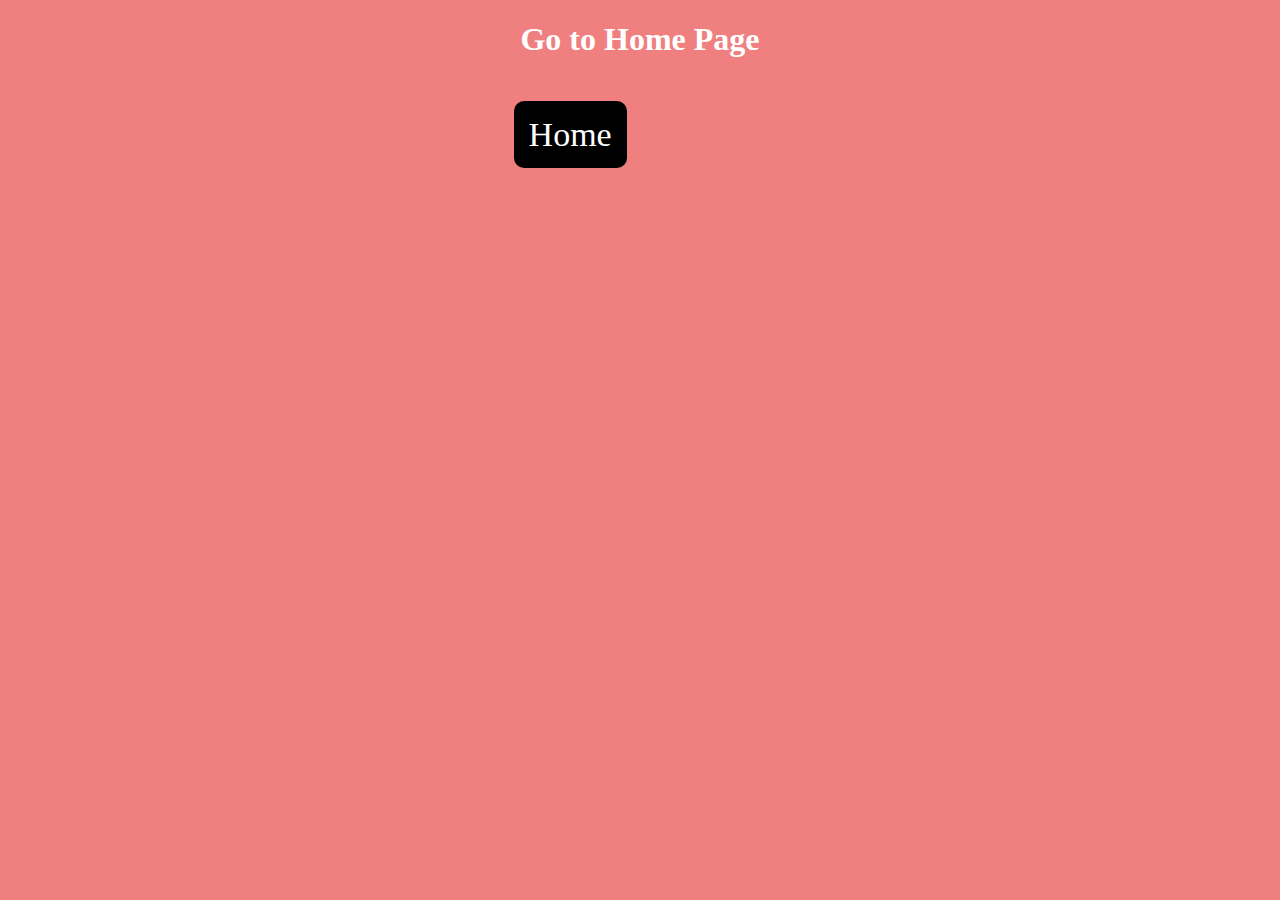
<file: index.html>
<!DOCTYPE html>
<html lang="en">
  <head>
    <meta charset="UTF-8" />
    <meta name="viewport" content="width=device-width, initial-scale=1.0" />
    <title>Layouts</title>
    <style>
      body {
        background-color: lightcoral;
      }
      h1 {
        text-align: center;
        color: white;
      }
      li {
        list-style-type: none;
      }
      a {
        color: white;
        padding: 15px;
        font-size: 34px;
        text-align: center;
        margin-left: 40%;
        background-color: black;
        text-decoration: none;
        border-radius: 10px;
      }
      
    </style>
  </head>
  <body>
    <h1>Go to Home Page</h1>
    <br /><br />
    <li>
      <a href="./Layouts/home.html">Home</a>
    </li>
    <div class="container">
      
    </div>
  </body>
</html>
</file>
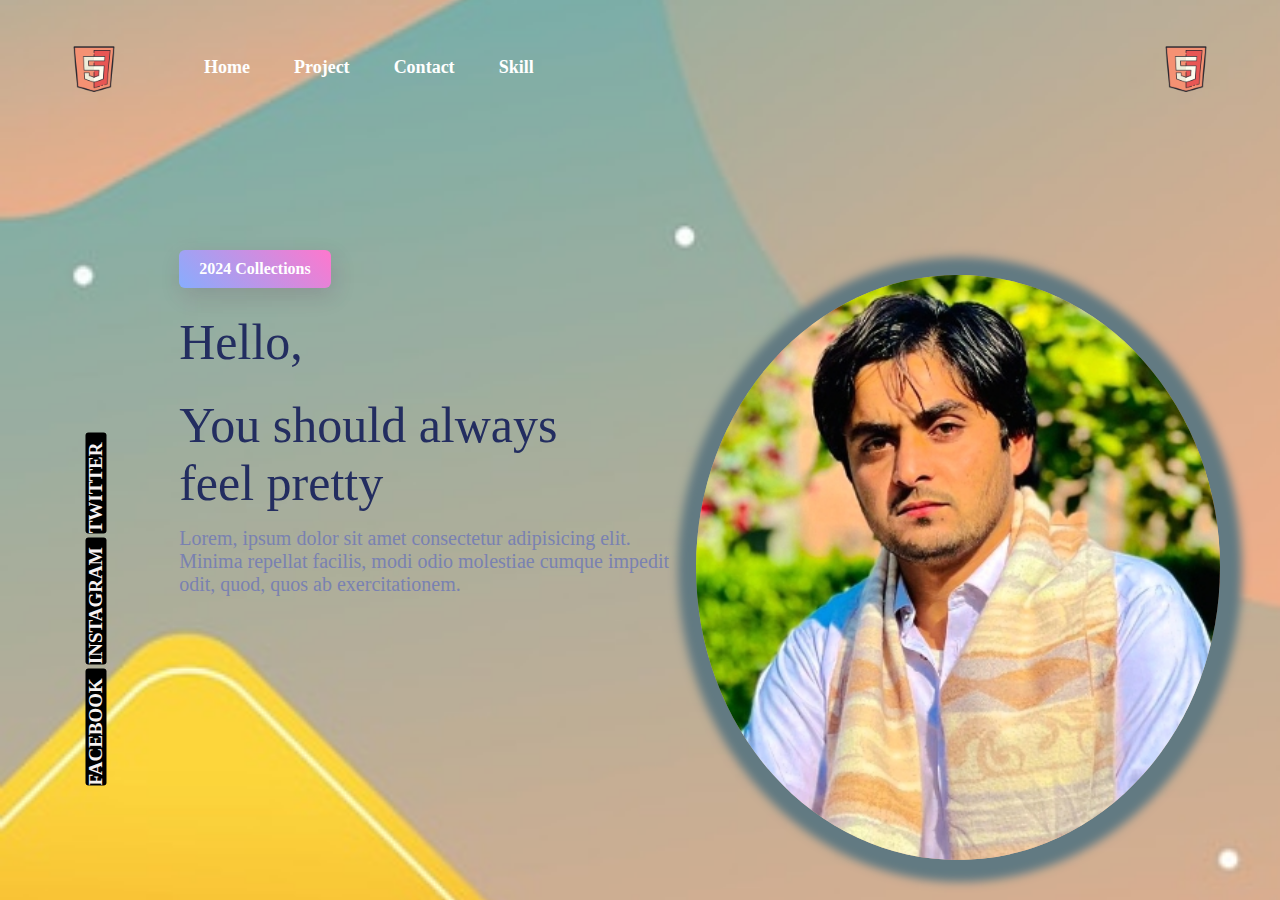
<file: Layouts/home.html>
<!DOCTYPE html>
<html lang="en">
  <head>
    <meta charset="UTF-8" />
    <meta name="viewport" content="width=device-width, initial-scale=1.0" />
    <title>Home</title>
    <link rel="stylesheet" href="home.css" />
  </head>
  <body background="background.jpg" class="container">
    <div class="navbar">
      <img src="./html.png" class="logo-1" />
      <nav>
        <ul>
          <li><a href="#">Home</a></li>
          <li><a href="../Assignment-work/project/projects.html">Project</a></li>
          <li><a href="../Assignment-work/contact/contact_page.html">Contact</a></li>
          <li><a href="../Assignment-work/skill/skills.html">Skill</a></li>
        </ul>
      </nav>
      <img src="./html.png" class="logo-2" />
    </div>

    <div class="contant">
        <a href="" class="btn">2024 Collections</a>
      <h2 id="head-2">Hello,</h2>
      <h2>You should always<br> feel pretty</h2>
      <!-- <h3>Web Developer</h3> -->
      <p>
        Lorem, ipsum dolor sit amet consectetur adipisicing elit.<br> Minima
        repellat facilis, modi odio molestiae cumque impedit <br>odit, quod, quos ab
        exercitationem.</p>

        <!-- <div class="arrow-icon">
            <img src="../Assignment-work/IMG/gmail.png">
            <img src="../Assignment-work/IMG/css.png">
        </div> -->
    </div>
    <img src="./AK.jpg" class="feature-img">

    <div class="social-links">
        <a href="www.facebook.com">FACEBOOK</a>
        <a href="www.instagram.com">INSTAGRAM</a>
        <a href="www.twitter.com">TWITTER</a>
    </div>
  </body>
</html>
</file>
<file: Layouts/home.css>
* {
    margin: 0;
    padding: 0;
}
.container {
    height: 100vh;
    width: 100%;
    background-position: center;
    background-size: cover;
    box-sizing: border-box;
    padding-left: 5%;
    padding-right: 5%;
    position: relative;
}
.navbar {
    width: 100%;
    height: 15vh;
    margin: auto;
    display: flex;
    align-items: center;
}
.logo-1 {
    width: 60px;
    cursor: pointer;
}
.logo-2 {
    width: 60px;
    cursor: pointer;
}
nav {
    flex: 1;
    padding-left: 60px;
}
nav ul li {
    display: inline-block;
    list-style: none;
    margin: 0px 20px;
}
nav ul li a {
    text-decoration: none;
    color: white;
    font-size: large;
    font-weight: bold;
}
#head-2 {
    font-size: 50px;
    font-weight: 100;
    margin-top: 25px;
    margin-bottom: 15px;
    color: #232d60;
}
h2 {
    font-size: 50px;
    font-weight: 100;
    margin-top: 25px;
    margin-bottom: 15px;
    color: #232d60;
}
.contant p {
    font-size: 20px;
    color: #7981b1;
}
.contant {
    margin-left: 10%;
    margin-top: 10%;
}
.contant .btn {
    display: inline-block;
    background: linear-gradient(45deg, #87adfe, #ff77cd);
    border-radius: 6px;
    padding: 10px 20px;
    box-sizing: border-box;
    text-decoration: none;
    color: #fff;
    font-weight: 800;
    box-shadow: 3px 8px 22px rgba(94,28,68,0.15);
}
.arrow-icon {
    width: 20px;
    margin-right: 25px;
}
.feature-img {
    height: 65%;
    position: absolute;
    bottom: 40px;
    right: 60px;
    border-radius: 50%;
    box-shadow: 2px 2px 10px 20px rgb(98, 122, 130);
} 
.social-links {
    transform: rotate(-90deg);
    position: absolute;
    left: -80px;
    bottom: 280px;
}
.social-links a {
    text-decoration: none;
    color: rgb(247, 242, 242);
    padding-right: 10px;
    font-size: 19px;
    border-radius: 3px;
    text-align: center;
    font-weight:600;
    background-color: black;
}
</file>
